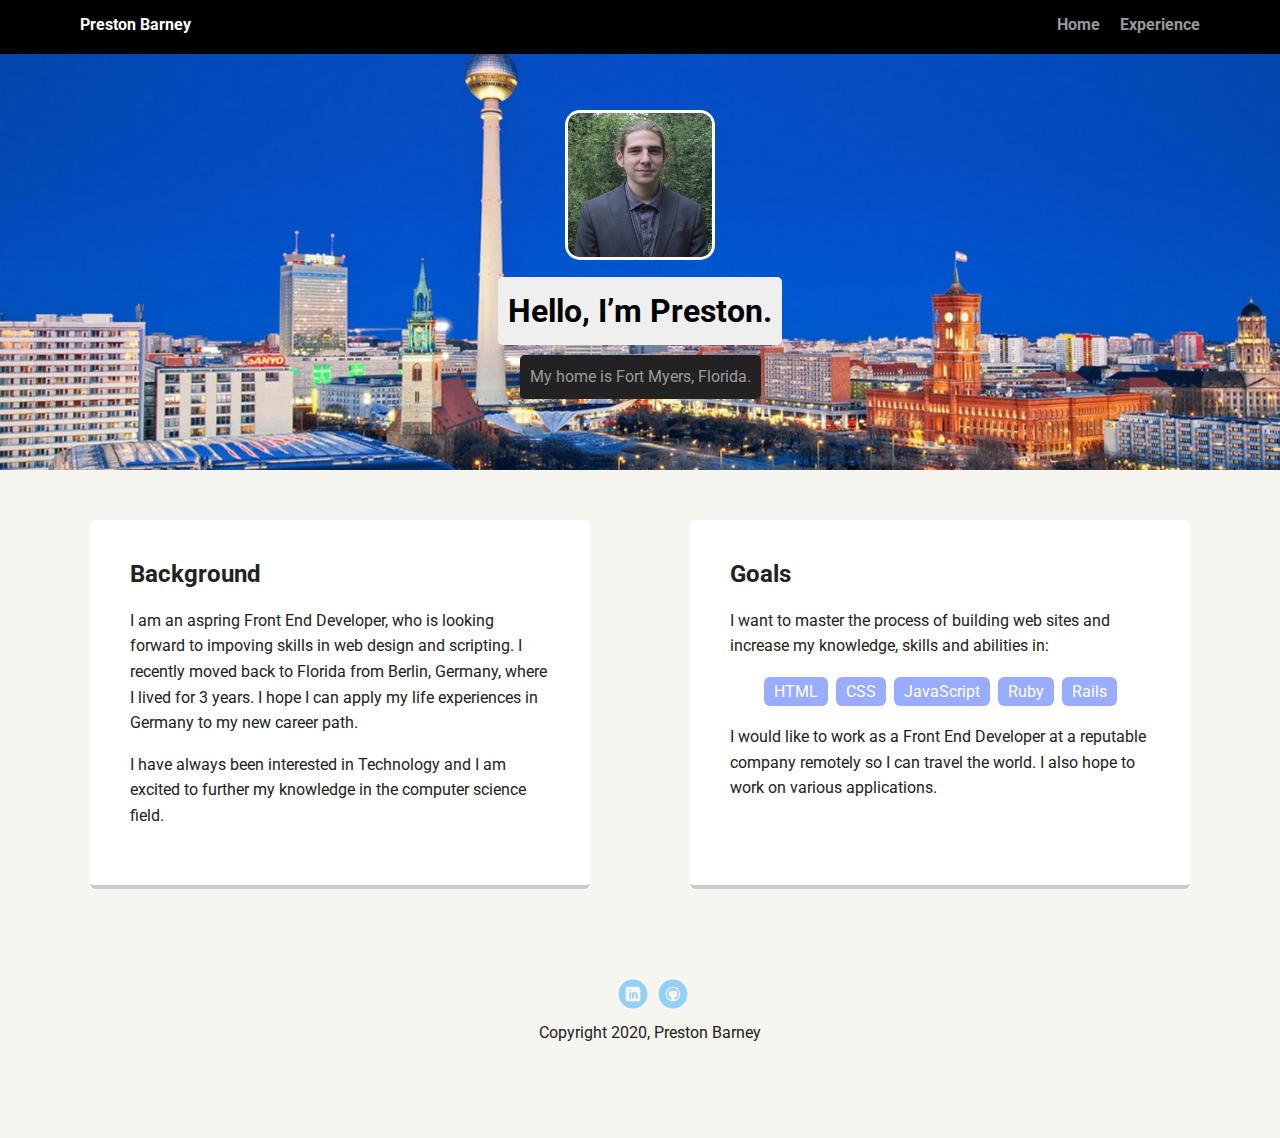
<file: index.html>
<!doctype html>
<html lang="en">
<head>
  <meta charset="utf-8">
  <title>Preston Barney's Profile</title>
  <meta name="viewport" content="width=device-width, initial-scale=1.0">
  <link rel="stylesheet" href="styles.css">
  <link href="https://fonts.googleapis.com/css?family=Muli%7CRoboto:400,300,500,700,900" rel="stylesheet">
</head>
  <body>

    <nav class="main-nav">
        <ul class="nav">
          <li class="name">Preston Barney</li>
          <li><a href="index.html">Home</a></li>
          <li><a href="articles/experience.html">Experience</a></li>
        </ul>
    </nav>

    <header>
      <img src="images/resume-pic-small.jpg" alt="Professional Picture of Preston Barney" class="profile-image">
      <h1 class="tag name">Hello, I’m Preston.</h1>
      <p class="tag location">My home is Fort Myers, Florida.</p>
    </header>

    <main class="flex">
      <div class="card">
        <h2>Background</h2>
        <p> I am an aspring Front End Developer, who is looking forward to impoving skills in web design and scripting. I recently moved back to Florida from Berlin, Germany, where I lived for 3 years. I hope I can apply my life experiences in Germany to my new career path.</p>
        <p>I have always been interested in Technology and I am excited to further my knowledge in the computer science field. </p>
      </div> 

      <div class="card">
        <h2>Goals</h2>
        <p>I want to master the process of building web sites and increase my knowledge, skills and abilities in:</p>
        <ul class="skills">
          <li>HTML</li>
          <li>CSS</li>
          <li>JavaScript</li>
          <li>Ruby</li>
          <li>Rails</li>
        </ul>
        <p>I would like to work as a Front End Developer at a reputable company remotely so I can travel the world. I also hope to work on various applications.</p>
      </div> 

    </main>
    <footer>
      <ul>
        <li><a href="https://linkedin.com/in/preston-barney-667055185
          " class="social linkedin">LinkedIn</a></li>
        <li><a href="https://github.com/leunoia" class="social github">Github</a></li>
      </ul>
      <p class="copyright">Copyright 2020, Preston Barney</p>
    </footer>
  </body>
  </html>
</file>
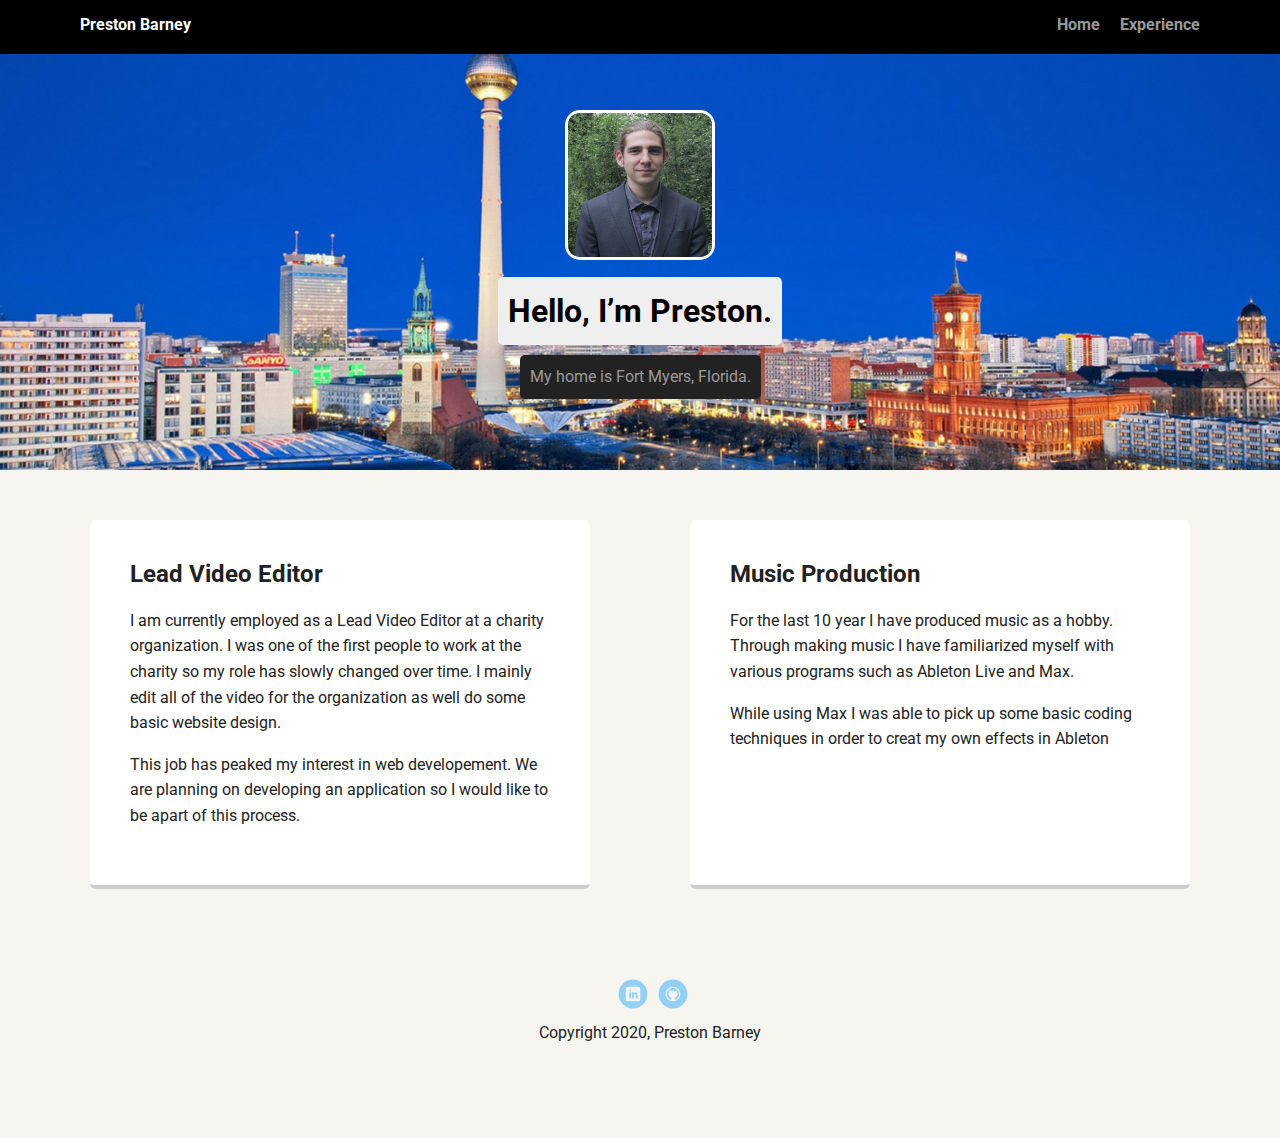
<file: articles/experience.html>
<!DOCTYPE html> 
<html lang="en">
    <head>
        <meta charset="utf-8">
        <title>Preston's Experience</title>
        <link rel="stylesheet" href="../styles.css">
        <link href="https://fonts.googleapis.com/css?family=Muli%7CRoboto:400,300,500,700,900" rel="stylesheet">
        <meta name="viewport" content="width=device-width, initial-scale=1.0">
    </head>
    
<body>
    <nav class="main-nav">
        <ul class="nav">
          <li class="name">Preston Barney</li>
          <li><a href="../index.html">Home</a></li>
          <li><a href="articles/experience.html">Experience</a></li>
        </ul>
    </nav>

    <header>
        <img src="../images/resume-pic-small.jpg" alt="Professional Picture of Preston Barney" class="profile-image">
        <h1 class="tag name">Hello, I’m Preston.</h1>
        <p class="tag location">My home is Fort Myers, Florida.</p>
      </header>

      <main class="flex">
        <div class="card">
          <h2>Lead Video Editor</h2>
          <p> I am currently employed as a Lead Video Editor at a charity organization. I was one of the first people to work at the charity so my role has slowly changed over time. I mainly edit all of the video for the organization as well do some basic website design. </p>
          <p>This job has peaked my interest in web developement. We are planning on developing an application so I would like to be apart of this process.</p>
        </div> 
        <div class="card">
        <h2>Music Production</h2>
        <p> For the last 10 year I have produced music as a hobby. Through making music I have familiarized myself with various programs such as Ableton Live and Max.</p>
        <p>While using Max I was able to pick up some basic coding techniques in order to creat my own effects in Ableton</p>

        </div>


        </main>
  
<footer>
        <ul>
            <li><a href="https://linkedin.com/in/preston-barney-667055185
            " class="social linkedin">Linkedin</a></li>
            <li><a href="https://github.com/leunoia" class="social github">Github</a></li>
        </ul>
        <p class="copyright">Copyright 2020, Preston Barney</p>
</footer>
</body>
</html>
</file>
<file: styles.css>
/* Global Layout Set-up */
* { 
  box-sizing: border-box;
}
  
body {
  margin: 0;
  padding: 0;
  text-align: center;
  font-family: 'Roboto', sans-serif;
  color: #222;
  background: #f7f5f0;
}
/* Link Styles */

a {
  text-decoration: none;
  color: #999;
}
a:hover {
  color: #3358ff;
}

/* Section Styles */

.main-nav {
  width: 100%;
  background: black;
  min-height: 30px;
  padding: 10px;
  position: fixed;
  text-align: center;
}
.nav {
  display: flex;
  justify-content: space-around;
  font-weight: 700;
  list-style-type: none;
  margin: 0 auto;
  padding: 0;
}

.nav .name {
    display: block;
    margin-right: auto;
    color: white;
}
.nav li {
  padding: 5px 10px 10px 10px;
}
.nav a {
  transition: all .5s;
}
.nav a:hover {
  color: white
}

header {
  text-align: center;
  background: url('images/berlin-wallpaper-15.jpg') no-repeat top center ;
  background-size: cover;
  overflow: hidden;
  padding-top: 60px;
}
header {
  line-height: 1.5;
}
header .profile-image {
  margin-top: 50px;
  width: 150px;
  height: 150px;
  border-radius: 10%;
  border: 3px solid white;
  transition: all .5s;
}
header .profile-image:hover {
  transform: scale(1.05) ;
}
.tag {
  background-color: #efefef;
  color: black;
  padding: 10px;
  border-radius: 5px;
  display: table;
  margin: 10px auto;
} 
.location {
  background-color: #222;
  color: rgb(156, 154, 154);
}
.card {
  margin: 30px;
  padding: 20px 40px 40px;
  max-width: 500px;
  text-align: left;
  background: #fff;
  border-bottom: 4px solid #ccc;
  border-radius: 6px;
  transition: all .5s;
}
.card:hover {
  border-color: #99acff;
}

ul.skills {
  padding: 0;
  text-align: center;
}

.skills li {
  border-radius: 6px;
  display: inline-block;
  background: #99acff;
  color: white;
  padding: 5px 10px;
  margin: 2px;
}

.skills li:nth-child(odd) {
  background: #99acff;
}

footer {
  width: 100%;
  min-height: 30px;
  padding: 20px 0 40px 20px;
}

footer .copyright {
  top: -8px;
  font-size: .75em;
}

footer ul {
  list-style-type: none;
  margin: 0;
  padding: 0;
}

footer ul li {
  display: inline-block;
}

a.social {
  display: inline-block;
  text-indent: -9999px;
  margin-left: 5px;
  width: 30px;
  height: 30px;
  background-size: 30px 30px;
  opacity: .4;
  transition: all .5s;
}
a.twitter {
  background-image: url(images/twitter.svg);
}
a.linkedin {
  background-image: url(images/linkedin.svg);
}
a.github {
  background-image: url(images/github.svg);
}
a.social:hover {
  opacity: 1;
}
.clearfix {
  clear: both;
}

/* Styles for larger screens */
@media screen and (min-width: 720px) {
  
  .flex {
      display: -ms-flexbox;      /* TWEENER - IE 10 */
      display: flex; 
      max-width: 1200px;
      -ms-flex-pack: distribute;
      justify-content: space-around;
      margin: 0 auto;
  }

  header {
    min-height: 470px;
  }

  .nav {
    max-width: 1200px;
    padding: 0 30px;
  }


  main {
    padding-top: 20px;
  }

  main p {
    line-height: 1.6em;
  }

  footer {
    font-size: 1.3em;
    max-width: 1200px;
    margin: 40px auto;
  }

}
</file>
